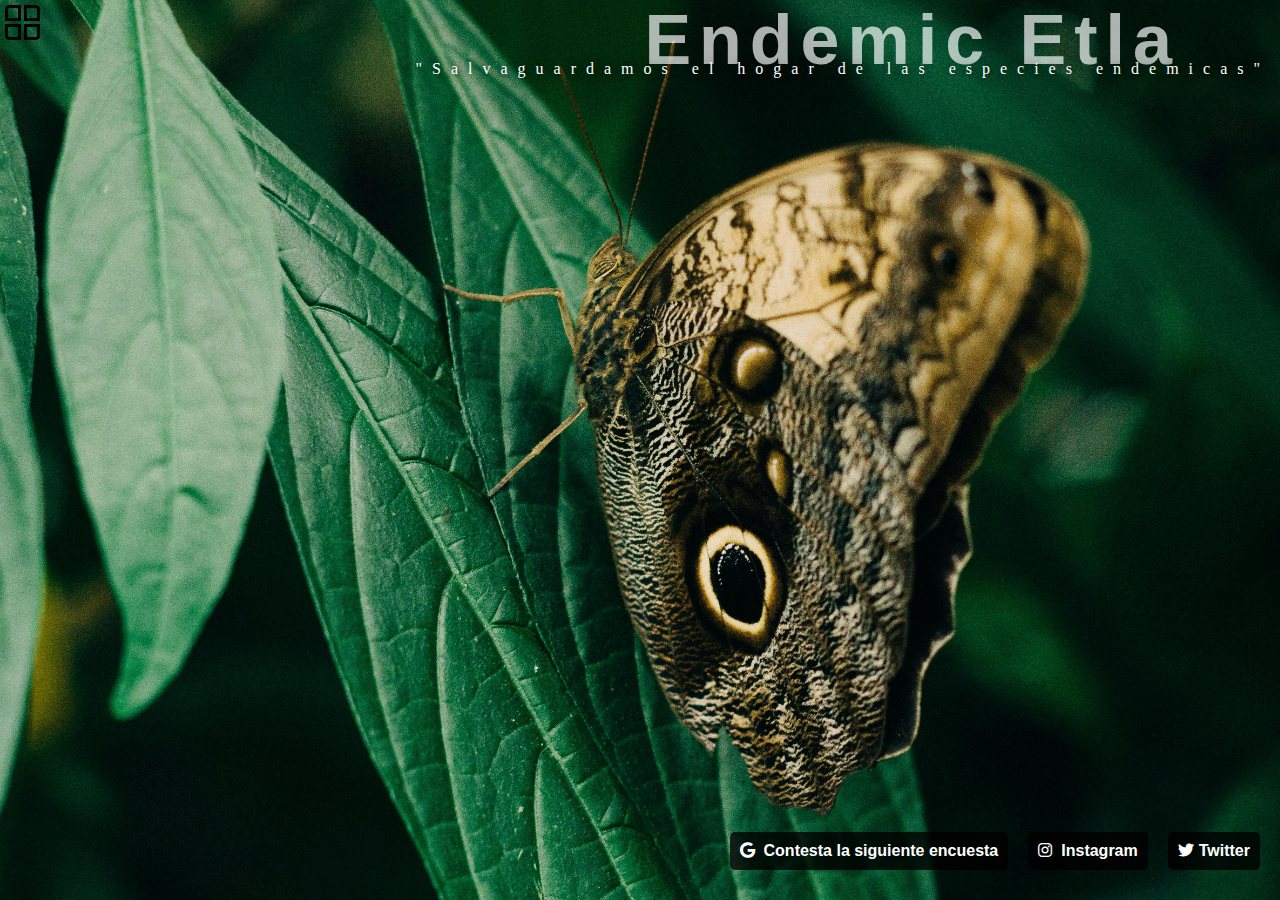
<file: index.html>
<!DOCTYPE html>
<html lang="en">
<head>
    <link rel="stylesheet" href="https://cdnjs.cloudflare.com/ajax/libs/font-awesome/6.5.1/css/all.min.css">
    <link rel="stylesheet" href="style.css">
    <meta charset="UTF-8">
    <meta name="viewport" content="width=device-width, initial-scale=1.0">
    <title>ENDEMIC ETLA</title>
</head>
<body>
    <img src="img/aplicaciones.svg" class="logomenu" id="menu" >

    </div>
    <div class="menu" id="menubar">
        
            <div class="question">
                <a href="importancia.html">Importancia y preservacion</a>
                
            </div>
            <div class="question">
                <a href="especiales.html">Programas adicionales</a>
            </div>
           
   

        <div class="faq" id="faq">
            <div class="question">
                <a href="#">Especies  </a>
                <img src="img/angulo-pequeno-hacia-abajo.svg" width="25px">
            </div>
            <div class="answer">
                <a href="especies.html#fauna">Fauna</a>
              
                <a href="especies.html#flora">Flora</a>
              
            </div>
        </div>
       <div class="question">
        <a href="https://maps.app.goo.gl/9GJFPYAC2eV4Kz7g8">Ubicacion</a>
       </div>
       <div class="question">
        <a href="cecyte.html">Acerca de nosotros</a>
    </div>
    
    </div>
  
    
    <main class="panel">
        <h1>Endemic Etla</h1>
        <p>"Salvaguardamos el hogar de las especies endemicas"</p>
        <footer id="fot">
            <div class="red">
                <i class="fab fa-google"></i> <a href="https://docs.google.com/forms/d/e/1FAIpQLSfq1xJNCgPAD-rgBgaHl3V1bBq6lu89oLzFvcnV75dlgN5eaQ/viewform?usp=sf_link">Contesta la siguiente encuesta</a>
            </div>
            <div class="red">
                <i class="fab fa-instagram"></i> <a href="https://www.instagram.com/_.naturemakesense004?igsh=MWRkNXZ4d3FobGw5ag==">Instagram</a>
            </div>
            <div class="red">
                <i class="fab fa-twitter"></i><a href="https://x.com/ENDEMIC_ETLA?t=upMytImg5OnBkg0TlVNsXw&s=09">Twitter</a>
            </div>
          </footer>
    </main>
   
    <script src="main.js"></script>
</body>
</html>
</file>
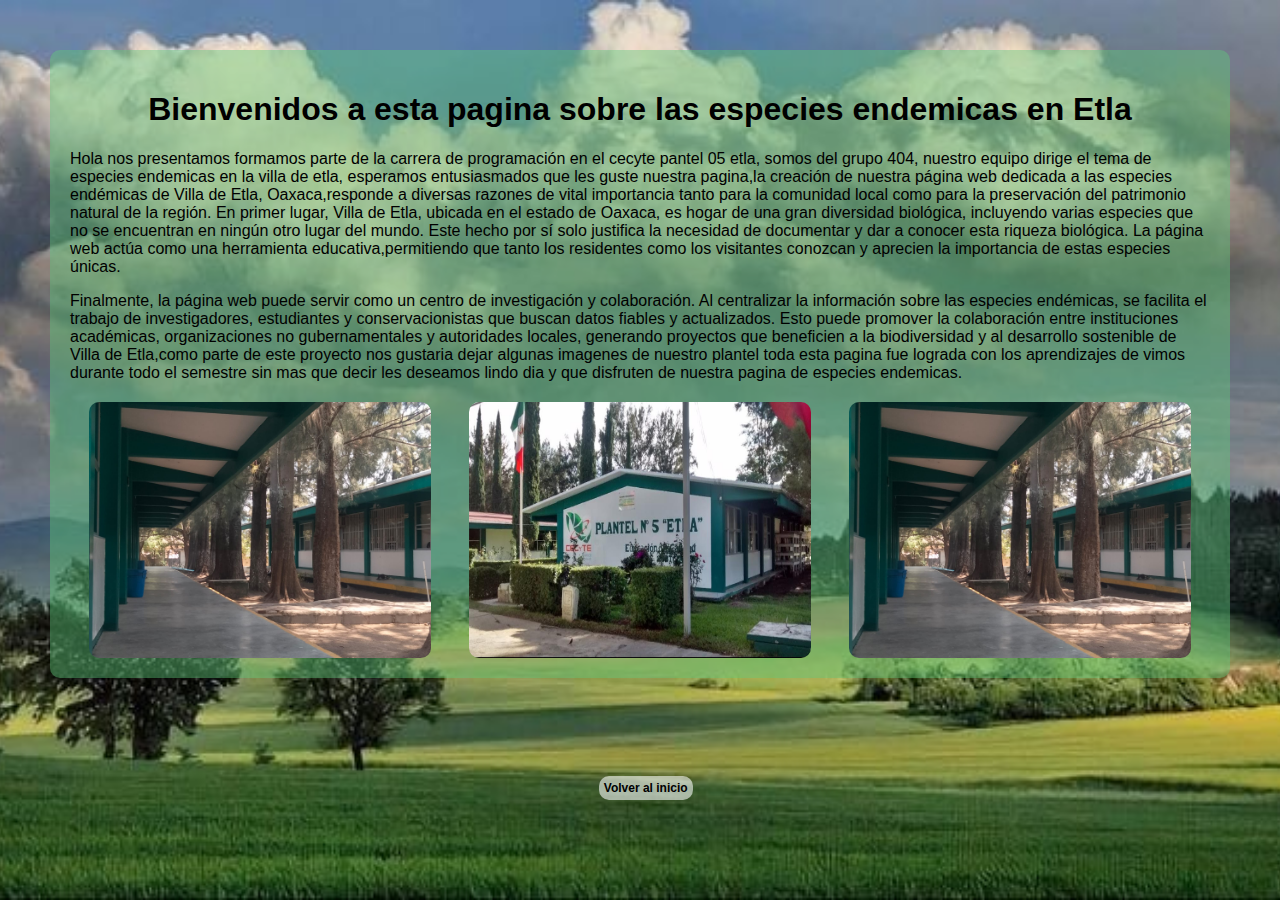
<file: cecyte.html>
<!DOCTYPE html>
<html lang="en">
<head>
    <link rel="stylesheet" href="style5.css">
    <meta charset="UTF-8">
    <meta name="viewport" content="width=device-width, initial-scale=1.0">
    <title>Acerca de nosotros uwu</title>
</head>
<body>
    <div class="container">
        <h1>Bienvenidos a esta pagina sobre las especies endemicas en Etla</h1>
        <p>
            Hola nos presentamos formamos parte de la carrera de programación en el cecyte pantel 05 etla, somos del grupo 404,
            nuestro equipo dirige el tema de especies endemicas en la villa de etla, esperamos entusiasmados que les guste nuestra
            pagina,la creación de nuestra página web dedicada a las especies endémicas de Villa de Etla, Oaxaca,responde a diversas 
            razones de vital importancia tanto para la comunidad local como para la preservación del patrimonio natural de la región.
            En primer lugar, Villa de Etla, ubicada en el estado de Oaxaca, es hogar de una gran diversidad biológica, incluyendo varias 
            especies que no se encuentran en ningún otro lugar del mundo. Este hecho por sí solo justifica la necesidad de documentar y dar
            a conocer esta riqueza biológica. La página web actúa como una herramienta educativa,permitiendo que tanto los residentes como 
            los visitantes conozcan y aprecien la importancia de estas especies únicas.
        </p>
        <p>
            Finalmente, la página web puede servir como un centro de investigación y colaboración. 
            Al centralizar la información sobre las especies endémicas, se facilita el trabajo de 
            investigadores, estudiantes y conservacionistas que buscan datos fiables y actualizados. 
            Esto puede promover la colaboración entre instituciones académicas, organizaciones no gubernamentales 
            y autoridades locales, generando proyectos que beneficien a la biodiversidad y al desarrollo sostenible de Villa de Etla,como parte 
            de este proyecto nos gustaria dejar algunas imagenes de nuestro plantel toda esta pagina fue lograda con los aprendizajes de vimos durante todo
            el semestre sin mas que decir les deseamos lindo dia y que disfruten de nuestra pagina de especies endemicas.
        </p>
        <div class="imagenes">
            <img src="img/cecyte_1.jpg" alt="imagen del cecyte 1">
            <img src="img/cecyte_3.jpg" alt="imagen del cecyte 2">
            <img src="img/cecyte_1.jpg" alt="imagen del cecyte 3">
           
        </div>

    </div>
<div class="volver">
    <a href="index.html">Volver al inicio</a>
</div>
</body>
</html>
</file>
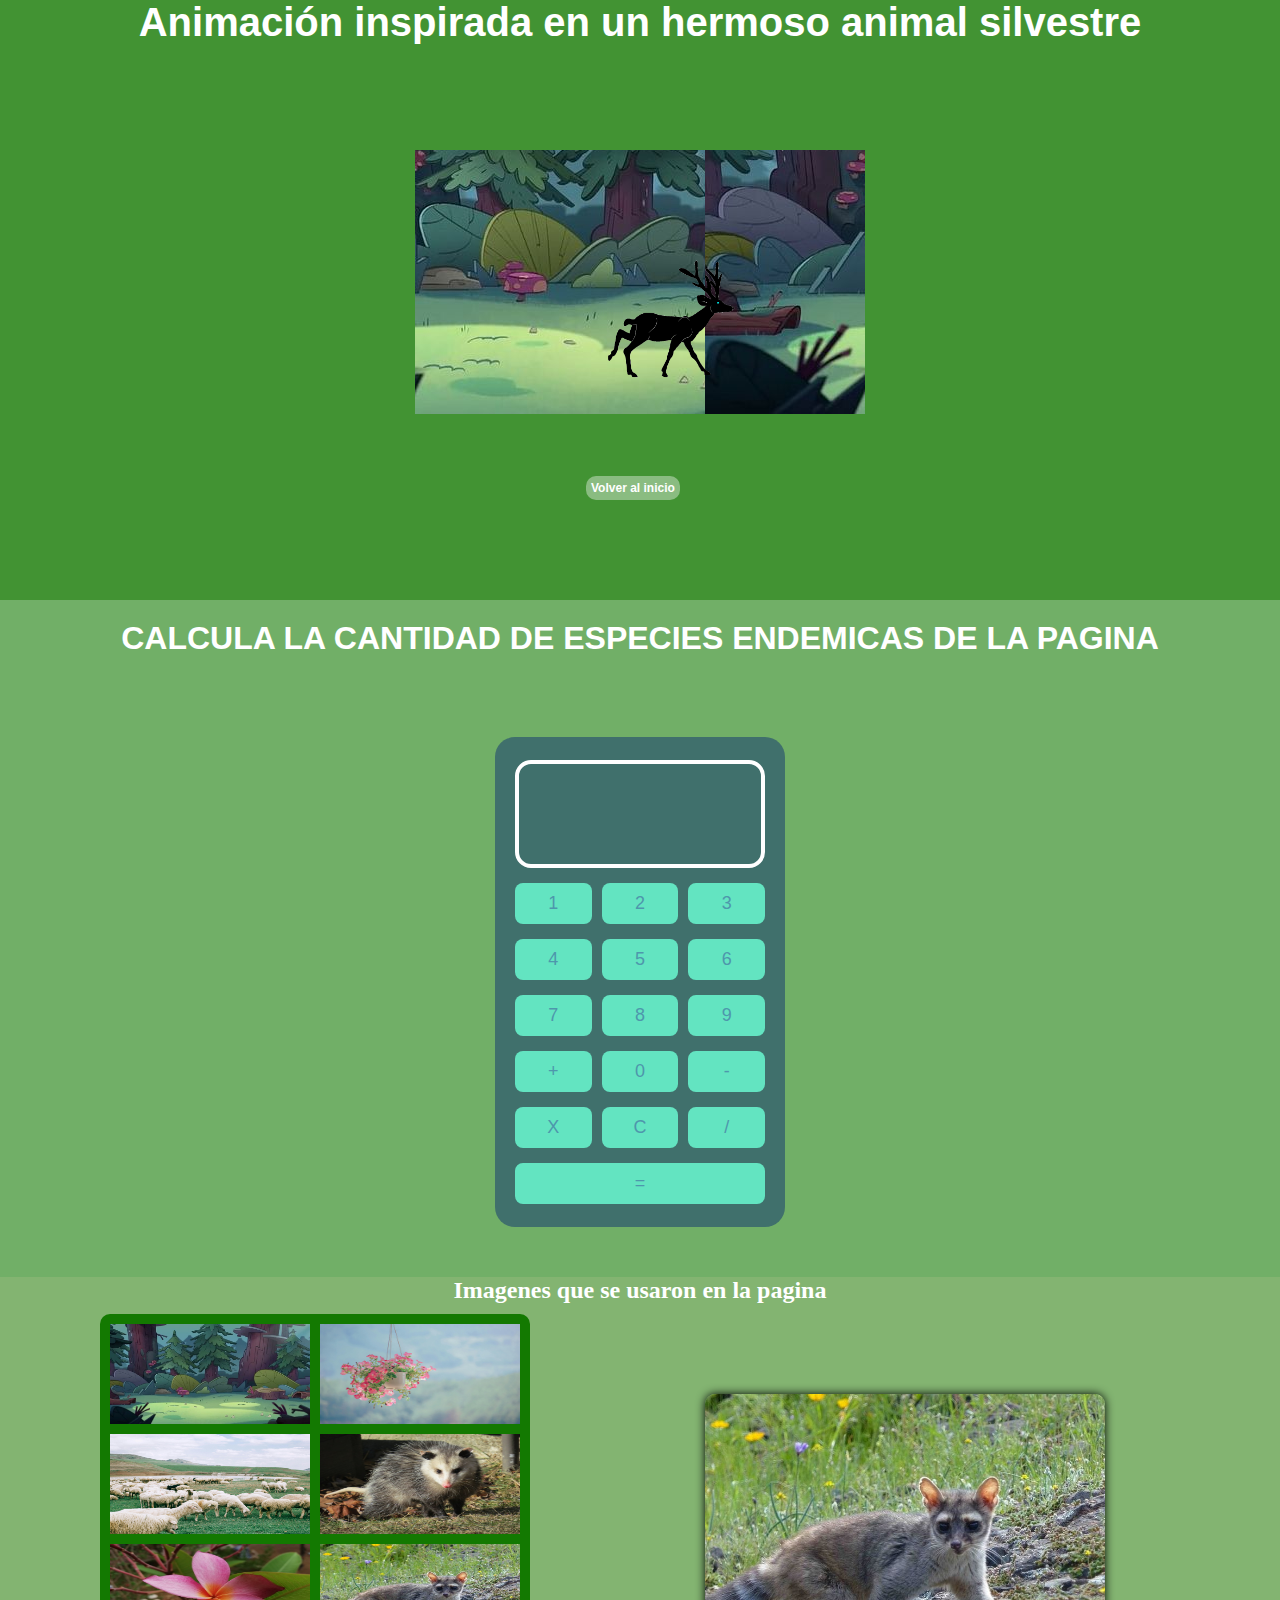
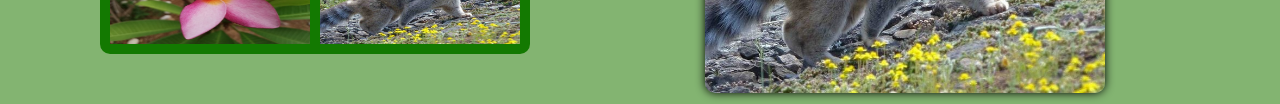
<file: especiales.html>
<!DOCTYPE html>
<html lang="en">
<head>
    <link rel="stylesheet" href="style4.css">
    <meta charset="UTF-8">
    <meta name="viewport" content="width=device-width, initial-scale=1.0">
    <title>Codigos C</title>
</head>
<body>
    <section class="anima">
        
 
    <article class="contvisor">
        
        <h1>Animación inspirada en un hermoso animal silvestre</h1>
     
        <div id="visor">

            <div id="fondo1">
               <img src="img/fondovisor.jpeg" alt="">
            </div>
            
            <div id="fondo2">
                <img src="img/fondovisor.jpeg" alt="">
            </div>
            
            <div id="moto">
            <img src="img/ezgif-2-facd7c8184.gif"    width="200px" alt="">
            </div>
            
            </div>
            <a href="index.html">Volver al inicio</a>
    </article>
</section>


<section class="calculatorcont">
    <h1>Calcula la cantidad de especies endemicas de la pagina</h1>
    <div class="contcal">
        <textarea name="result" id="result" cols="9" rows="1" readonly></textarea>
        
            <button id="n1" type="button" value="1" onclick="agregarNumero(1)">1</button>
            <button id="n2" type="button" value="2" onclick="agregarNumero(2)">2</button>
            <button id="n3" type="button" value="3" onclick="agregarNumero(3)">3</button>
            <button id="n4" type="button" value="4" onclick="agregarNumero(4)">4</button>
            <button id="n5" type="button" value="5" onclick="agregarNumero(5)">5</button>
            <button id="n6" type="button" value="6" onclick="agregarNumero(6)">6</button>
            <button id="n7" type="button" value="7" onclick="agregarNumero(7)">7</button>
            <button id="n8" type="button" value="8" onclick="agregarNumero(8)">8</button>
            <button id="n9" type="button" value="9" onclick="agregarNumero(9)">9</button>
           

            
        
        
            <button id="sum" type="button" value="sumar" onclick="sumar()">+</button>
            <button id="n0" class="cero" type="number" value="0" onclick="agregarNumero(0)">0</button>

            <button id="rest" type="button" value="restar" onclick="restar()">-</button>
            <button id="mult" type="button" value="multiplicar" onclick="multiplicar()"> X </button>
            <button id="div" type="button" value="dividir" onclick="dividir()"> / </button>
        
       
     <button id="cal" type="submit" value="cal" onclick="calcular()">=</button>
        <button id="lim" type="submit" value="limp" onclick="limpiar()">C</button>
    </div>
</section>
<article id="chaymas">
    <div class='ripple-background'>
        <div class='circle xxlarge shade1'></div>
        <div class='circle xlarge shade2'></div>
        <div class='circle large shade3'></div>
        <div class='circle mediun shade4'></div>
        <div class='circle small shade5'></div>
      </div>
    <h2>Imagenes que se usaron en la pagina</h2>
    <div id="men">
        <img tabindex="0" src="img/fondovisor.jpeg" name="foto1" value="1" onclick="mifoto(1)" alt="" width="200px">
        <img tabindex="0" src="img/pexels-minan1398-906150.jpg" value="2" name="foto2" onclick="mifoto(2)" alt="" width="200px">
        <img tabindex="0" src="img/pexels-orlovamaria-4946859.jpg" name="foto3" onclick="mifoto(3)" value="3" alt="" width="200px">
        <img tabindex="0" src="img/fauna/WhatsApp Image 2024-05-25 at 12.16.18 PM.jpeg" value="4" name="foto4" onclick="mifoto(4)" alt="" width="200px">
        <img tabindex="0" src="img/flora/WhatsApp Image 2024-05-25 at 12.15.54 PM.jpeg" name="foto5" onclick="mifoto(5)" alt="" width="200px" value="5">
        <img tabindex="0" src="img/fauna/WhatsApp Image 2024-05-25 at 12.16.18 PM (1).jpeg" name="foto6" onclick="mifoto(6)" alt="" value="6" width="200px">

    </div>
    <div id="principal">
        <div id="visorc">
            <img src="img/fauna/WhatsApp Image 2024-05-25 at 12.16.18 PM (1).jpeg" name="fotovisor" alt="Imagen" width="200px">
            <div id="titulo">mmmmm</div>
        </div>
    </div>
</article>
    <script src="main3.js"></script>
</body>
</html>
</file>
<file: style.css>
*{
    margin: 0;
    padding: 0;
    box-sizing: border-box;
}.faq{
    max-width: 750px;
    margin-top: 2rem;
    padding-bottom: 0.5rem;
   
    cursor: pointer;
    border-radius: 10px;
    
}
.menu{
   
    background: rgba(0, 0, 0, 0.4);
    padding: 10px;
    height: 90%;
    display: none;
 overflow: hidden;
    flex-direction: column;
    gap: 20px;
    justify-content: space-evenly;
    width: 140px;
    align-items: center;
    text-align: center;
    border-top-right-radius: 10px;
    border-bottom-left-radius: 10px;
    border-bottom-right-radius: 10px;
   position: absolute;
   top: 4.8%;
   left: 1%;
   transition: all 300ms ease;
}
.question{
   
    display: flex;
 
    justify-content: space-between;
    align-items: center;
    
}
.question a{
    font-size: .5rem;
    margin-left: 10px;
    
    font-size: 18px;
    font-family: Arial;
    font-weight: 700;
    color: rgb(255, 255, 255);
    text-decoration: none;
    transition: all 300ms ease-in-out;
}
.question a:hover{
    color: aquamarine;
}
.answer{
    display: flex;
    flex-direction: column;
    padding: 5px;
    max-height: 0;
    overflow: hidden;
    transition: max-height 0.7s ease;
}
.answer a{
    font-family: arial;
    font-weight: 700;
    text-transform: uppercase;
    color: rgb(149, 217, 217);
    padding-top: 0.5rem;
    line-height: 1rem;
    font-size: 1rem;
    text-decoration: none;
    transition: all 300ms ease-in;
}
.answer a:hover{
    color: deeppink;
}
.faq.active .answer{
    max-height: 300px;
    animation: fade .7s ease-in-out;
}
.faq.active img{
    transform: rotate(180deg);
}
.faq img{
    transition: transform .3s ease-in;
}
@keyframes fade {
    from{
        opacity: 0;
        transform: translateY(-10px);
    }
    to{
        opacity: 1;
        transform: translateY(0px);
    }
}
body{
   height: 100vh;
   grid-template-columns: 1fr;
   display: grid;
}
.panel{
    background: url(img/pexels-dianachaplin-1242454.jpg);
    background-size: cover;
    width: 100%;
    height: 100%;
    display: flex;
    flex-direction: column;
    
    
}
.panel h1{
    color: rgba(255, 255, 255, 0.678);
   margin-left: auto;
   padding-right: 100px;
    font-family: arial;
    font-weight: 800;
    letter-spacing: 8px;
    text-align: right;
    padding-top: 0px;
    
    font-size: 70px;
    animation: gidthh ;
    animation-duration: 1s ;
    animation-delay: .1s ;
   width: 100%;
   animation-fill-mode: forwards;
}
@keyframes gidthh {
    from {
       letter-spacing: -10px;
    }
    to {
   letter-spacing: 8px;
    }
}
.panel p{
    text-align: center;
    letter-spacing: 10px;
    margin-top: -20px;
    color: white;
    text-shadow: 0px 0px 10px black;
    margin-left: auto;
   margin-right: 10px;
}
footer{
   
   grid-column: span 2;
   width:100%;
   margin-left: auto;
 padding: 10px;
   margin-top: auto;
 margin-bottom: 10px;
   transition: 300ms all ease;
   display: flex;
   justify-content: end;
  
}
.red {
    margin: 10px;
    background: rgba(0, 0, 0, 0.79);
    padding: 10px;
    border-radius: 5px;
}
.red i{
color: white;
margin-right: 5px;
}
.red a{
    color: white;
    text-decoration: none;
    font-weight: 700;
    font-family: arial;
}
.logomenu{
    width: 45px;
    height: 45px;
    padding: 5px;
   transition: all 300ms ease-in-out;
    z-index: 3;
    cursor: pointer;
    position: absolute;
}
</file>
<file: style5.css>
*{
    body{
        font-family: Arial, sans-serif;
        margin: 0;
        padding: 0;
        background: url('img/nature.jpg')no-repeat center center fixed;
        background-size: cover;
        color: black;
    }
    .container{
        background: rgba(94, 202, 123, 0.43);
        padding: 20px;
        margin: 50px;
        border-radius: 10px;
    }
    .imagenes{
        display: flex;
        justify-content: space-around;
        margin-top: 20px;
    }
    .imagenes img{
        max-width: 30%;
        border-radius: 10px;
    }

    .volver a {
        position: absolute;
    bottom: 100px;
    left: 46%;
    color: black;
    text-decoration: none;
    background: #feffff93;
    font-weight: 900;
    padding: 5px;
    font-size: 12px;
    margin-left: 10px;
    font-family: arial;
    border-radius: 10px;
    transition: all 300ms ease;
    }
    .container h1 {
        text-align: center;
    }
    .container p{
        justify-content: center;
    }
}
</file>
<file: style4.css>
*{
    margin: 0;
    padding: 0;
}

.contvisor{
   width:100%;
   height: 600px;
   background: #429333;
   position: relative;
}

.contvisor a{
    position: absolute;
bottom: 100px;
left: 45%;
    color: white;
    text-decoration: none;
    background: #feffff62;
    font-weight: 900;
    padding: 5px;
    font-size: 12px;
    margin-left: 10px;
    font-family: arial;
    border-radius: 10px;
    transition: all 300ms ease;
}
.contvisor a:hover{
    background: #4c9f9f89;
}
#visor{
   top: 50%;
   left: 50%;
   transform: translate(-50%,-50%);
    position: absolute;
    width: 450px;
    height: 300px;
   overflow: hidden;
}
.contvisor h1{
    text-align: center;
    color: #ffffff;
    font-size: 40px;
    font-family: arial;
}

#fondo1{
  position: absolute;
  top: -150px;
  left: 0;
}
#fondo2{
    position: absolute;
    top: -150px;
    left: 450px;
  }

#moto{
    position: absolute;
    top: 42px;
    left: 10px;

}

#moto img{
    width: 500px;
}
#hola{
    position: absolute;
    top: 130px;
    left: 150px;
    z-index: 4;
    font-weight: 700;
    font-family: arial;
    transition: all 300ms ease;
    border-radius: 50%;
    background: white;
    padding: 10px;
}
.calculatorcont{
   background: #419333be;
   padding-bottom: 50px;

}
.calculatorcont h1{
    text-align: center;
    color: white;
    font-family: arial; 
    padding-top: 20px;
    text-transform: uppercase;
}
.contcal{
   
     width: 250px;
 margin: 0 auto;
 margin-top: 80px;
     padding: 20px;
     height: 450px;
     display: grid;
    grid-template-columns: repeat(3,1fr);
     align-items: center;
     justify-content: space-between;
    
     background: #40706c;
     
     border-radius: 20px;gap: 10px;
   
 }
 .contcal textarea{
     text-align: end;
     height: 80px;
     resize: none;
     border-radius: 1rem;
     background: transparent;
     border: 4px solid white;
     padding: 10px;
     font-size: 15px;
     font-weight: 900;
     color: rgb(166, 182, 236);
 }
 .contcal textarea::placeholder{
     color: white;
     text-transform: uppercase;
     
 }
 .contcal button{
 background: rgb(99, 228, 193);
 border: none;
 border-radius: 8px;
 padding: 10px;
 transition: 300ms all ease;
 color: rgb(78, 151, 172);
 font-size: 18px;
 }
 
 #result{
     grid-column: span 3;
 
 }
 #div{
     grid-column: 3;
     
 }
 #lim{
    grid-row: 6;
     grid-column: 2;
 }
 #cal{
    grid-column: span 3;
 }
 
 #chaymas{
    display: grid;
    grid-template-columns: auto 1fr;
padding-bottom: 50px;
background: #4d9333b1;
position: relative;
overflow: hidden;
}
#chaymas h2{
    grid-column: span 2;
    margin: 0 auto;
    margin-bottom: 10px;
    color: rgb(255, 255, 255);
   
  
}
 
#men{
    grid-column: 1;
    display: grid;
    grid-template-columns: repeat(2,1fr);
    align-items: center;
    gap: 10px;
    padding: 10px;
    border-radius: 10px;
    margin-left: 100px;
    background: #137901;
    cursor: pointer;
   
}
#men img{
    width: 200px;
    height: 100px;
    transition: 300ms ease all;
}
#principal{
grid-column: 2;
width: 400px;
height: 300px;
margin-top: 20%;
margin: 0 auto;


}
#visorc{
    perspective: 1000px
}
#principal #titulo{
    display: none;
}
#visorc img{
    width: 100%;
 
   
    box-shadow: #000 0px 0px 10px;
    border-radius: 10px;
    margin-top: 20%;
   

   
 }
</file>
